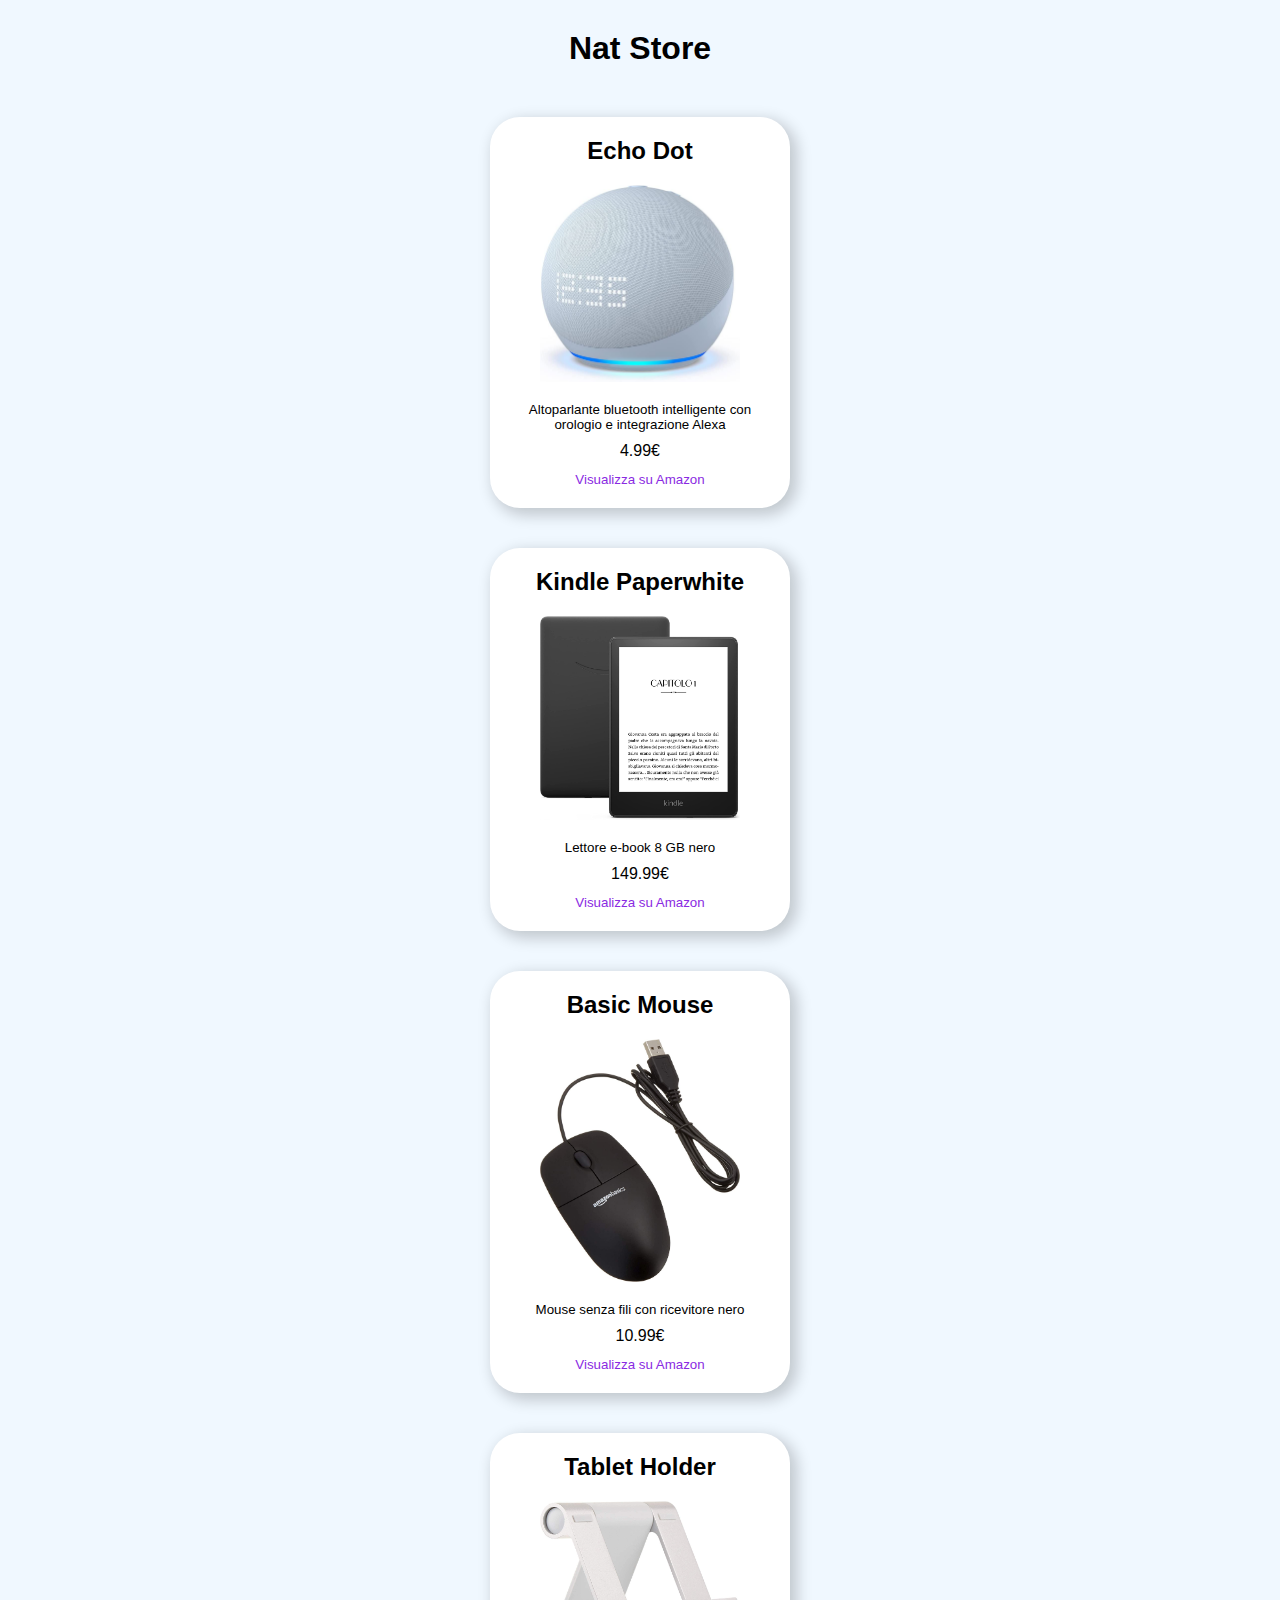
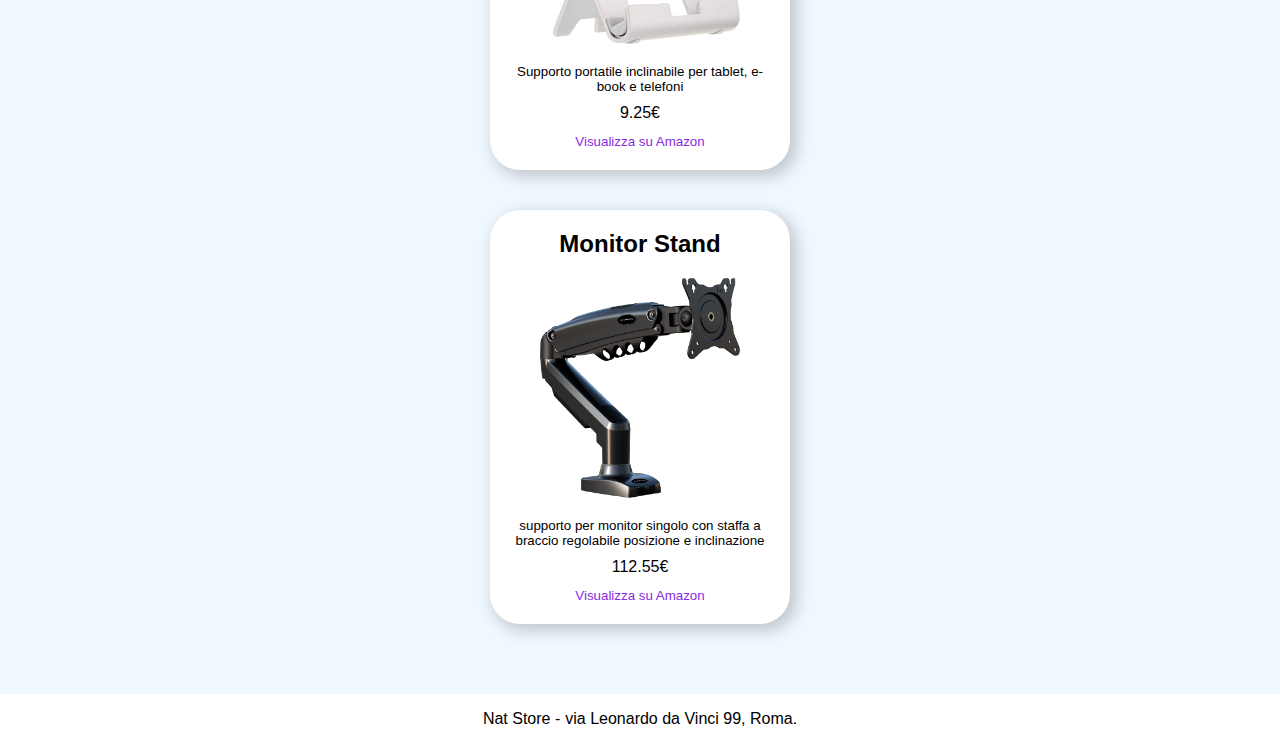
<file: index.html>
<!DOCTYPE html>
<html lang="en">
<head>
    <meta charset="UTF-8">
    <meta http-equiv="X-UA-Compatible" content="IE=edge">
    <meta name="viewport" content="width=device-width, initial-scale=1.0">
    <title>Document</title>
    <link rel="stylesheet" href="css/style.css">
</head>
<body>
    <header>
        <h1>Nat Store</h1>
    </header>
    <main>
        <div class="product">
            <h2>Echo Dot</h2>
            <img src="images/dot.jpg">
            <p>Altoparlante bluetooth intelligente con orologio e integrazione Alexa</p>
            <span class="price">4.99€</span>
            <span><a href="https://www.amazon.it/echo-dot-con-orologio/dp/B09B8RVKGW?ref_=Oct_DLandingS_D_20688768_63" target="_blank" class="amazonLink">Visualizza su Amazon</a></span>
        </div>
        <div class="product">
            <h2>Kindle Paperwhite</h2>
            <img src="images/kindle.jpg">
            <p>Lettore e-book 8 GB nero</p>
            <span class="price">149.99€</span>
            <span><a href="https://www.amazon.it/kindle-paperwhite-16-gb-ora-con-schermo-da-68%E2%80%99%E2%80%99-e-tonalita-della-luce-regolabile-senza-pubblicita/dp/B09TMF6742?ref_=Oct_d_obs_d_1462707031_0&pd_rd_w=qutK0&content-id=amzn1.sym.4967cb67-395c-48ab-959d-a5f03a3290d2&pf_rd_p=4967cb67-395c-48ab-959d-a5f03a3290d2&pf_rd_r=5QJYF2XWV72PR55CYC8X&pd_rd_wg=jIjjQ&pd_rd_r=c92f71dc-7372-4dff-973c-a43f549b5981&pd_rd_i=B09TMF6742" target="_blank" class="amazonLink">Visualizza su Amazon</a></span>
        </div>
        <div class="product">
            <h2>Basic Mouse</h2>
            <img src="images/mouse.jpg">
            <p>Mouse senza fili con ricevitore nero</p>
            <span class="price">10.99€</span>
            <span><a href="https://www.amazon.it/AmazonBasics-Mouse-USB-3-pulsanti/dp/B005EJH6RW/ref=sr_1_1_ffob_sspa?__mk_it_IT=%C3%85M%C3%85%C5%BD%C3%95%C3%91&crid=34JOJ1A9UIX9H&keywords=mouse%2Bbasic&qid=1680884040&s=electronics&sprefix=mouse%2Bbasic%2Celectronics%2C100&sr=1-1-spons&sp_csd=d2lkZ2V0TmFtZT1zcF9hdGY&th=1" target="_blank" class="amazonLink">Visualizza su Amazon</a></span>
        </div>
        <div class="product">
            <h2>Tablet Holder</h2>
            <img src="images/tablet_holder.jpg">
            <p>Supporto portatile inclinabile per tablet, e-book e telefoni</p>
            <span class="price">9.25€</span>
            <span><a href="https://www.amazon.it/AmazonBasics-Supporto-portatile-inclinabile-book/dp/B01IJ5A0PC?ref_=Oct_d_obs_d_1462705031_0&pd_rd_w=5ZLrR&content-id=amzn1.sym.4967cb67-395c-48ab-959d-a5f03a3290d2&pf_rd_p=4967cb67-395c-48ab-959d-a5f03a3290d2&pf_rd_r=0H64GP1QS7XQP0G7DDVQ&pd_rd_wg=zqw73&pd_rd_r=218b3149-3490-4533-b045-3fa791e2cf21&pd_rd_i=B01IJ5A0PC&th=1" target="_blank" class="amazonLink">Visualizza su Amazon</a></span>
        </div>
        <div class="product">
            <h2>Monitor Stand</h2>
            <img src="images/monitor_stand.jpg">
            <p>supporto per monitor singolo con staffa a braccio regolabile posizione e inclinazione</p>
            <span class="price">112.55€</span>
            <span><a href="https://www.amazon.it/Invision-Professionale-Morsetto-Scrivania-Supporto/dp/B09963RQ6Y/ref=sr_1_3?__mk_it_IT=%C3%85M%C3%85%C5%BD%C3%95%C3%91&keywords=monitor+stand&qid=1680883944&s=electronics&sr=1-3-catcorr" target="_blank" class="amazonLink">Visualizza su Amazon</a></span>
        </div>
    </main>
    <footer>
        Nat Store - <span class="url">via Leonardo da Vinci 99, Roma.</span>
    </footer>
    <script src="script.js"></script>
</body>
</html>
</file>
<file: css/style.css>
* {
    margin: 0px;
    padding: 0px;
    box-sizing: border-box;
}

body {
    background-color: aliceblue;
    font-family: 'Trebuchet MS', 'Lucida Sans Unicode', 'Lucida Grande', 'Lucida Sans', Arial, sans-serif;
}

h1 {
    margin: 30px;
}
h2 {
    margin: 10px;
}

img {
    width: 200px;
    margin: 10px;
}

header {
    width: 100%;
    display: flex;
    flex-direction: column;
    justify-content: center;
    align-items: center;
}

main {
    width: 100%;
    display: flex;
    flex-direction: column;
    align-items: center;
}

div {
    background-color: rgb(255, 255, 255);
    width: 300px;
    margin: 20px;
    padding: 10px;
    border-radius: 30px;
    box-shadow: 5px 5px 15px 2px rgba(0, 0, 0, 0.2);
    display: flex;
    flex-direction: column;
    align-items: center;
}

p {
    font-size: 10pt;
    text-align: center;
    margin: 10px;
}

a:link, a:active, a:visited {
    font-size: 10pt;
    text-decoration: none;
    color: blueviolet;
}

div span:last-child {
    margin: 10px;
}

footer {
    display: flex;
    flex-direction: row;
    justify-content: center;
    align-items: center;
    height: 50px;
    background-color: white;
    margin-top: 50px;
}

footer span {
    margin-left: 5px;
}

.invisible {
    display: none;
}
</file>
